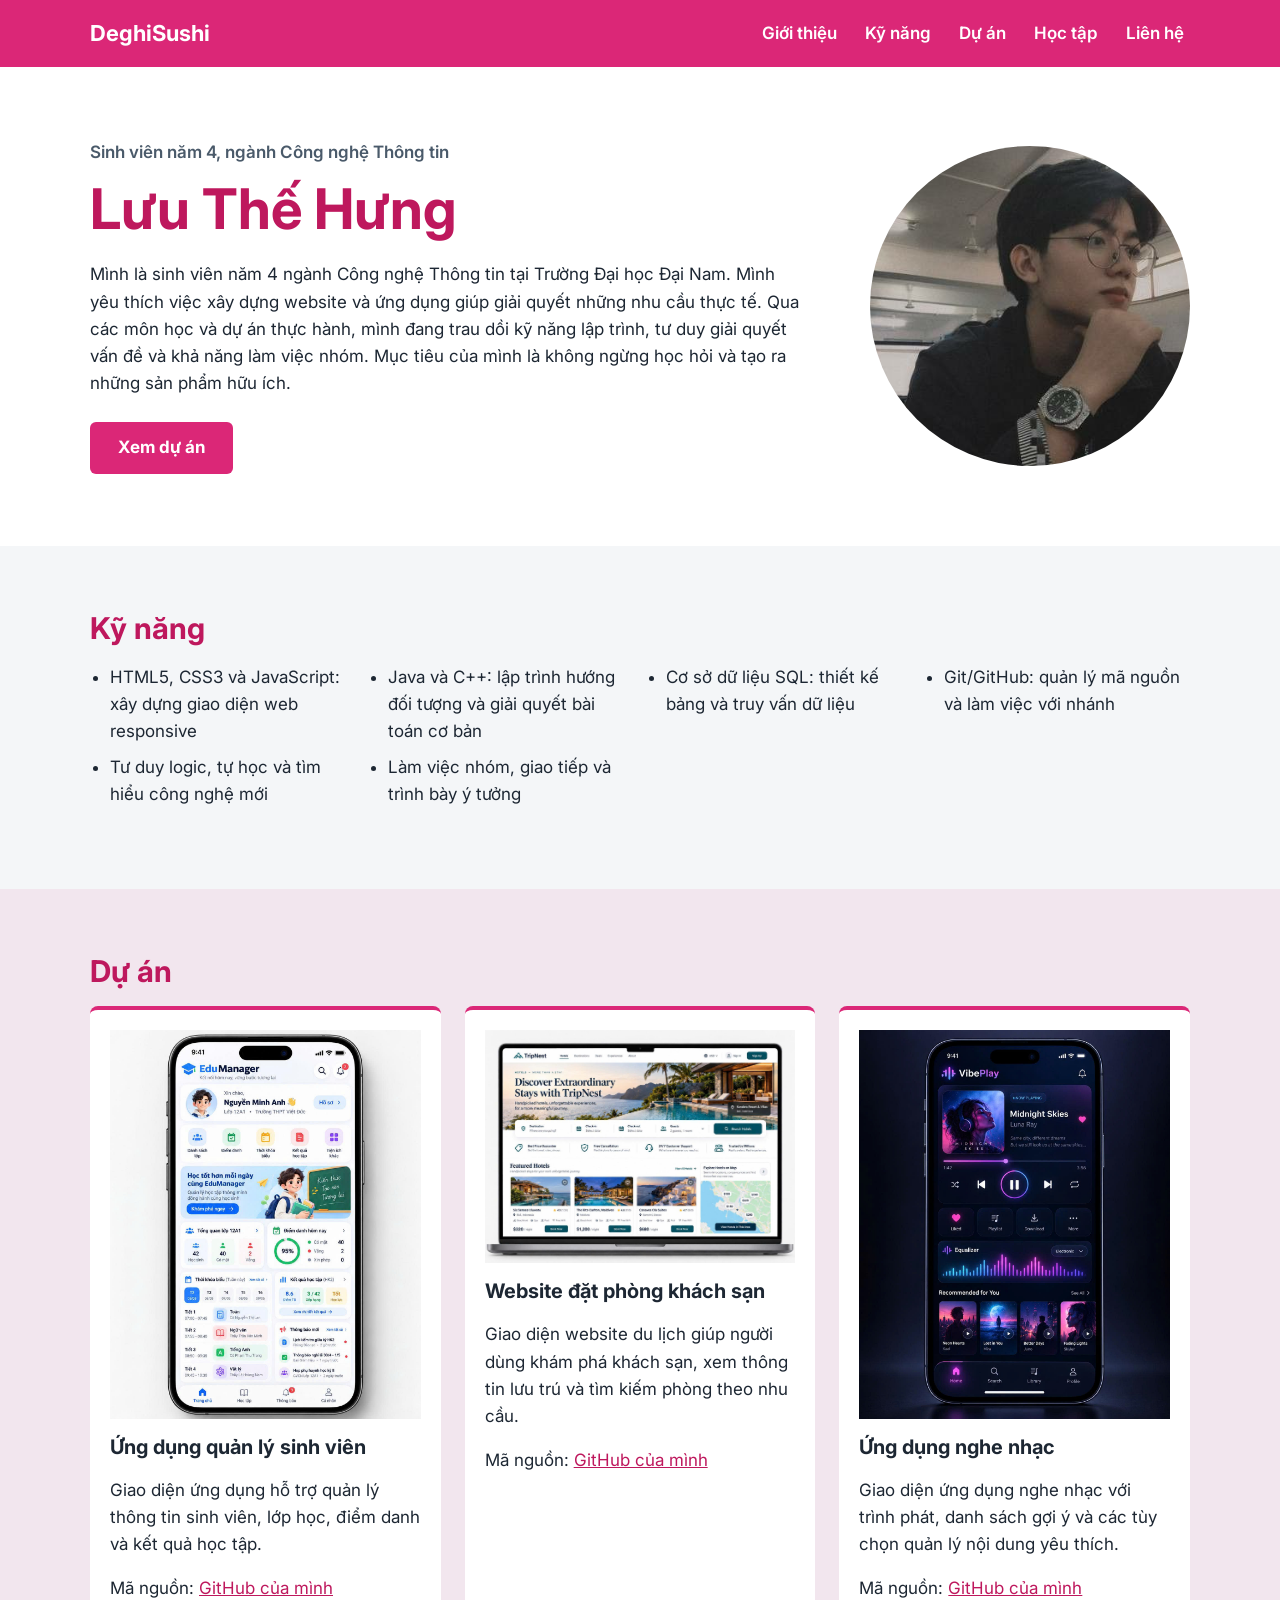
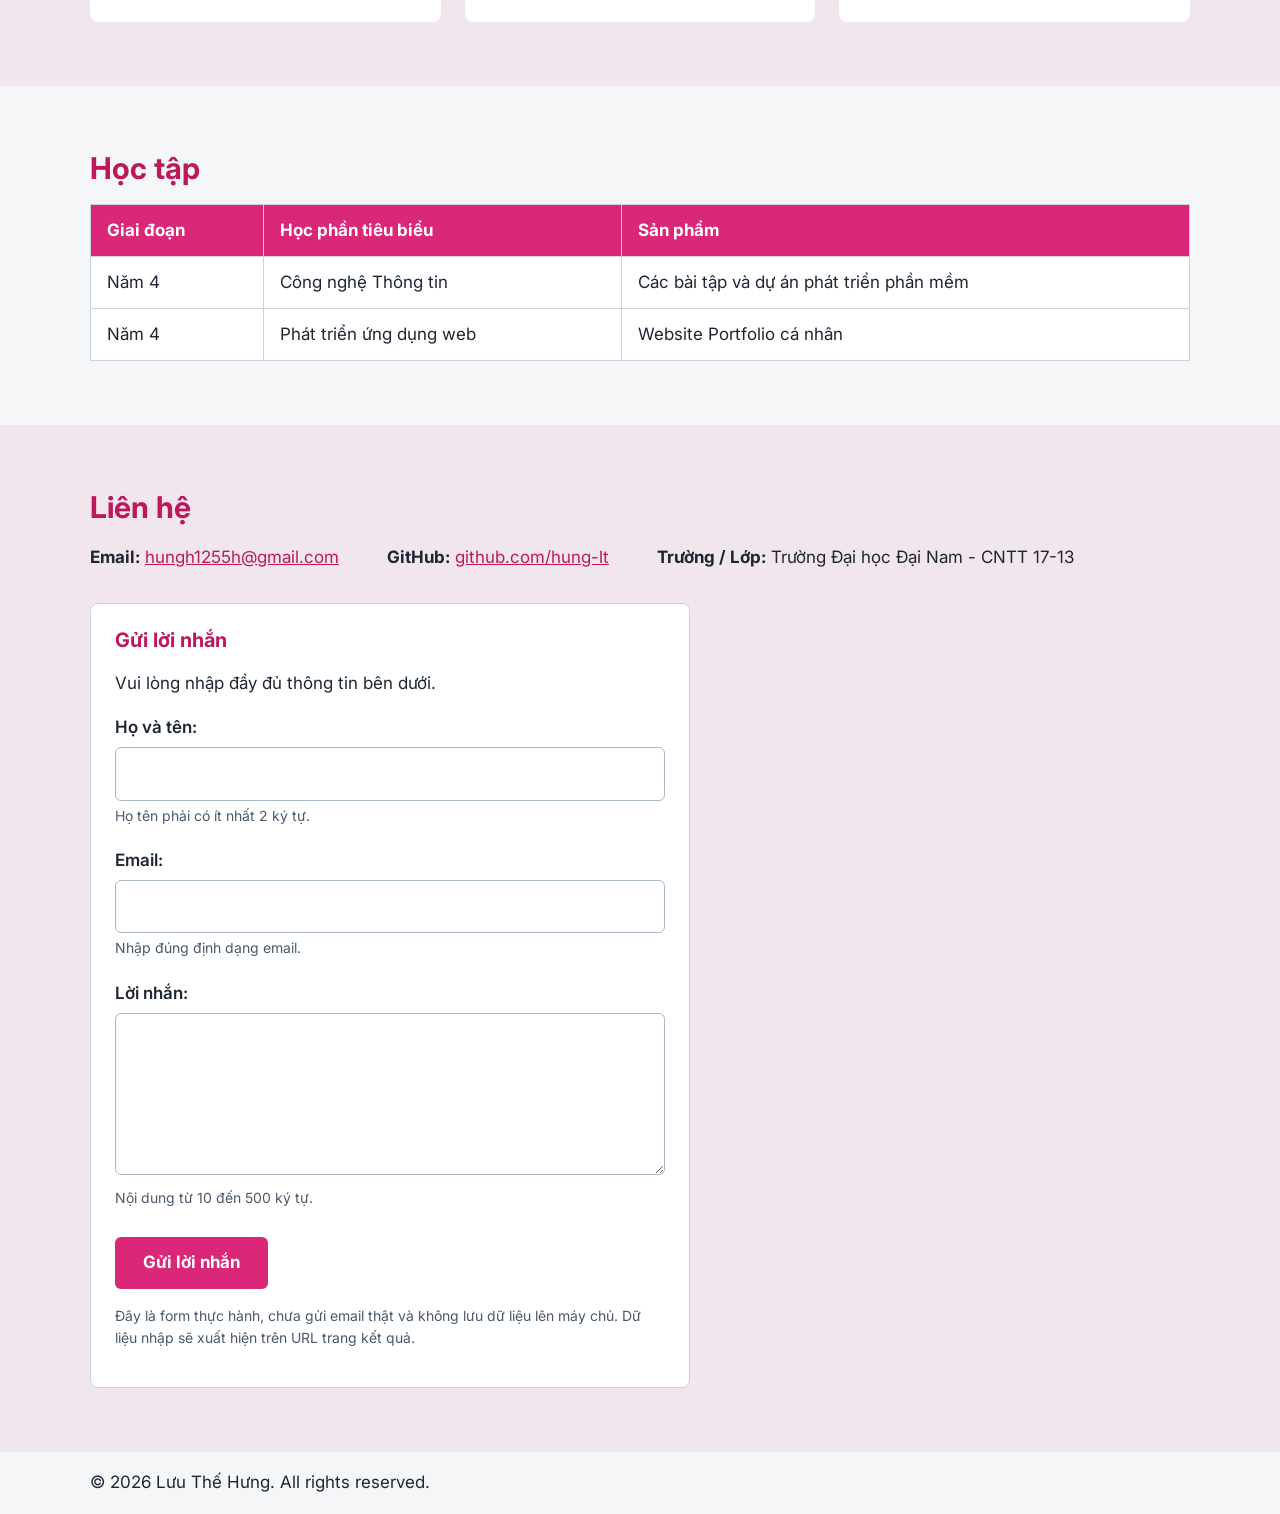
<file: index.html>
<!doctype html>
<html lang="vi">

<head>
  <meta charset="UTF-8" />
  <meta name="viewport" content="width=device-width, initial-scale=1.0" />
  <title>Lưu Thế Hưng - Portfolio</title>
  <link rel="preconnect" href="https://fonts.googleapis.com" />
  <link rel="stylesheet" href="https://fonts.googleapis.com/css2?family=Inter:wght@400;500;600;700&display=swap" />
  <link rel="stylesheet" href="css/style.css" />
</head>

<body>
  <header class="site-header">
    <div class="container">
      <a class="logo" href="#gioi-thieu">DeghiSushi</a>
      <nav aria-label="Menu chính">
        <ul class="menu">
          <li><a href="#gioi-thieu">Giới thiệu</a></li>
          <li><a href="#ky-nang">Kỹ năng</a></li>
          <li><a href="#du-an">Dự án</a></li>
          <li><a href="#hoc-tap">Học tập</a></li>
          <li><a href="#lien-he">Liên hệ</a></li>
        </ul>
      </nav>
    </div>
  </header>

  <main id="noi-dung">
    <section id="gioi-thieu" class="hero">
      <div class="container hero-inner">
        <div class="hero-text">
          <p class="hero-role">
            Sinh viên năm 4, ngành Công nghệ Thông tin
          </p>

          <h1>Lưu Thế Hưng</h1>

          <p>
            Mình là sinh viên năm 4 ngành Công nghệ Thông tin tại Trường Đại học
            Đại Nam. Mình yêu thích việc xây dựng website và ứng dụng giúp giải
            quyết những nhu cầu thực tế. Qua các môn học và dự án thực hành, mình
            đang trau dồi kỹ năng lập trình, tư duy giải quyết vấn đề và khả năng
            làm việc nhóm. Mục tiêu của mình là không ngừng học hỏi và tạo ra
            những sản phẩm hữu ích.
          </p>

          <a class="button" href="#du-an">Xem dự án</a>
        </div>

        <img class="avatar" src="assets/avatar.jpg"
          alt="Ảnh đại diện của Lưu Thế Hưng" />
      </div>
    </section>

    <section id="ky-nang" class="section">
      <div class="container">
        <h2>Kỹ năng</h2>

        <ul class="skills">
          <li>HTML5, CSS3 và JavaScript: xây dựng giao diện web responsive</li>
          <li>Java và C++: lập trình hướng đối tượng và giải quyết bài toán cơ bản</li>
          <li>Cơ sở dữ liệu SQL: thiết kế bảng và truy vấn dữ liệu</li>
          <li>Git/GitHub: quản lý mã nguồn và làm việc với nhánh</li>
          <li>Tư duy logic, tự học và tìm hiểu công nghệ mới</li>
          <li>Làm việc nhóm, giao tiếp và trình bày ý tưởng</li>
        </ul>
      </div>
    </section>

    <section id="du-an" class="section section-alt">
      <div class="container">
        <h2>Dự án</h2>

        <div class="projects">
          <article class="card">
            <img src="assets/QLSV.jpg" alt="Giao diện ứng dụng quản lý sinh viên trên điện thoại" />

            <h3>Ứng dụng quản lý sinh viên</h3>

            <p>
              Giao diện ứng dụng hỗ trợ quản lý thông tin sinh viên, lớp học,
              điểm danh và kết quả học tập.
            </p>

            <span class="pending-link">
              Mã nguồn: <a href="https://github.com/hung-lt" target="_blank" rel="noopener noreferrer">GitHub của mình</a>
            </span>
          </article>

          <article class="card">
            <img src="assets/QLKS.jpg" alt="Giao diện website tìm kiếm và đặt phòng khách sạn" />

            <h3>Website đặt phòng khách sạn</h3>

            <p>
              Giao diện website du lịch giúp người dùng khám phá khách sạn, xem
              thông tin lưu trú và tìm kiếm phòng theo nhu cầu.
            </p>

            <span class="pending-link">
              Mã nguồn: <a href="https://github.com/hung-lt" target="_blank" rel="noopener noreferrer">GitHub của mình</a>
            </span>
          </article>

          <article class="card">
            <img src="assets/NgheNhac.jpg" alt="Giao diện ứng dụng nghe nhạc trên điện thoại" />

            <h3>Ứng dụng nghe nhạc</h3>

            <p>
              Giao diện ứng dụng nghe nhạc với trình phát, danh sách gợi ý và
              các tùy chọn quản lý nội dung yêu thích.
            </p>

            <span class="pending-link">
              Mã nguồn: <a href="https://github.com/hung-lt" target="_blank" rel="noopener noreferrer">GitHub của mình</a>
            </span>
          </article>
        </div>
      </div>
    </section>

    <section id="hoc-tap" class="section">
      <div class="container">
        <h2>Học tập</h2>

        <table class="study">
          <thead>
            <tr>
              <th>Giai đoạn</th>
              <th>Học phần tiêu biểu</th>
              <th>Sản phẩm</th>
            </tr>
          </thead>

          <tbody>
            <tr>
              <td>Năm 4</td>
              <td>Công nghệ Thông tin</td>
              <td>Các bài tập và dự án phát triển phần mềm</td>
            </tr>

            <tr>
              <td>Năm 4</td>
              <td>Phát triển ứng dụng web</td>
              <td>Website Portfolio cá nhân</td>
            </tr>
          </tbody>
        </table>
      </div>
    </section>


    <section id="lien-he" class="section section-alt">
      <div class="container">
        <h2>Liên hệ</h2>

        <ul class="contact">
          <li>
            <strong>Email:</strong>
            <a href="mailto:hungh1255h@gmail.com">
              hungh1255h@gmail.com
            </a>
          </li>

          <li>
            <strong>GitHub:</strong>
            <a href="https://github.com/hung-lt" target="_blank" rel="noopener noreferrer">
              github.com/hung-lt
            </a>
          </li>

          <li>
            <strong>Trường / Lớp:</strong> Trường Đại học Đại Nam - CNTT 17-13
          </li>
        </ul>

        <!-- Form liên hệ - Lab 5 -->
        <form action="ket-qua.html" method="get" class="contact-form">
          <h3>Gửi lời nhắn</h3>
          <p>Vui lòng nhập đầy đủ thông tin bên dưới.</p>

          <div class="form-group">
            <label for="fullname">Họ và tên:</label>
            <input type="text" id="fullname" name="fullname" minlength="2" required aria-describedby="fullname-help" />
            <small id="fullname-help">
              Họ tên phải có ít nhất 2 ký tự.
            </small>
          </div>

          <div class="form-group">
            <label for="email">Email:</label>
            <input type="email" id="email" name="email" required aria-describedby="email-help" />
            <small id="email-help">
              Nhập đúng định dạng email.
            </small>
          </div>

          <div class="form-group">
            <label for="message">Lời nhắn:</label>
            <textarea id="message" name="message" rows="5" minlength="10" maxlength="500" required
              aria-describedby="message-help"></textarea>
            <small id="message-help">
              Nội dung từ 10 đến 500 ký tự.
            </small>
          </div>

          <button type="submit" class="button">
            Gửi lời nhắn
          </button>

          <p class="form-note">
            Đây là form thực hành, chưa gửi email thật
            và không lưu dữ liệu lên máy chủ.
            Dữ liệu nhập sẽ xuất hiện trên URL trang kết quả.
          </p>
        </form>
      </div>
    </section>

  </main>

  <footer class="site-footer">
    <div class="container">
      <p>© 2026 Lưu Thế Hưng. All rights reserved.</p>
    </div>
  </footer>
</body>

</html>
</file>
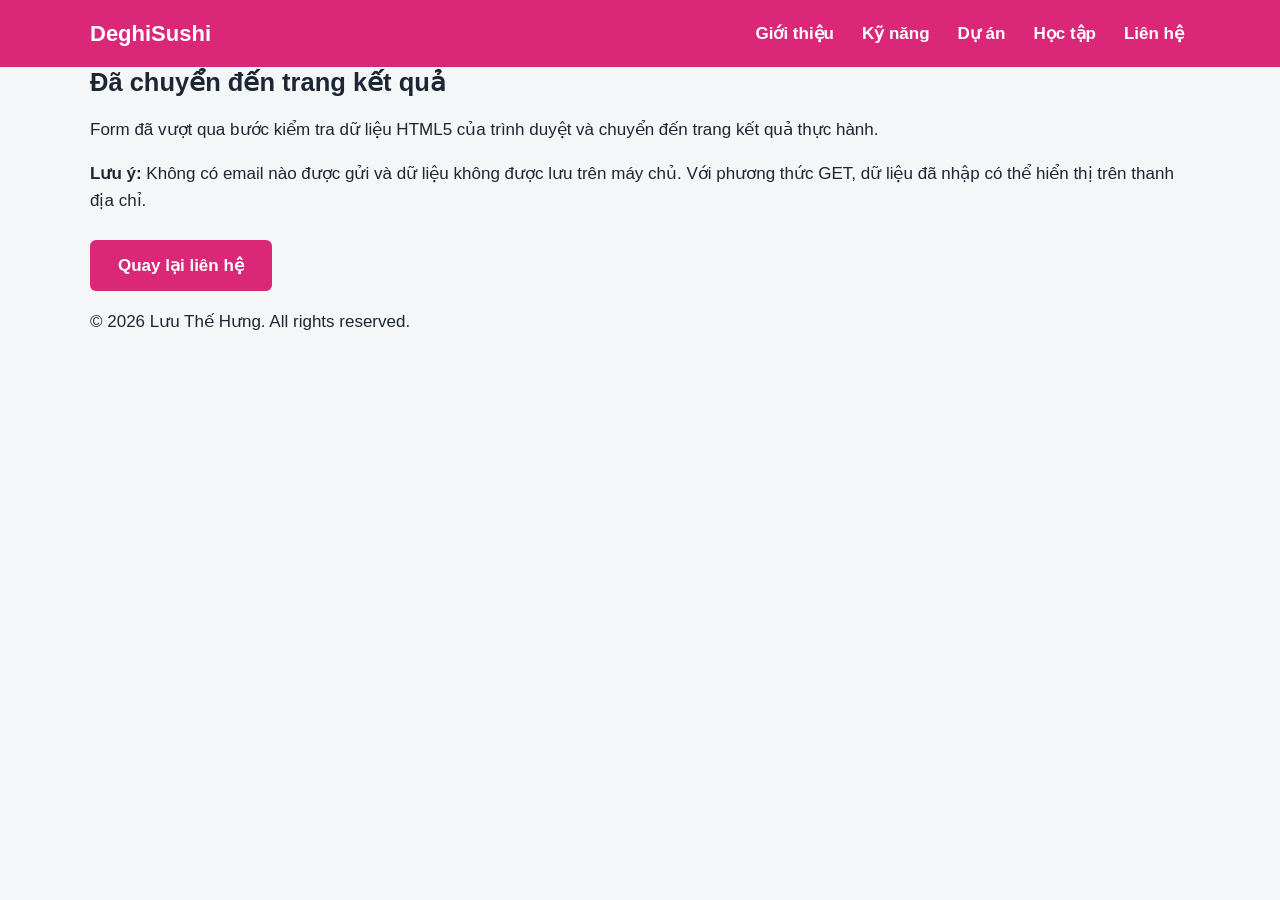
<file: ket-qua.html>
<!doctype html>
<html lang="vi">

<head>
  <meta charset="UTF-8" />
  <meta name="viewport" content="width=device-width, initial-scale=1.0" />
  <title>Kết quả liên hệ - Lưu Thế Hưng</title>
  <link rel="stylesheet" href="css/style.css" />
</head>

<body>
  <header class="site-header">
    <div class="container">
      <a class="logo" href="index.html#gioi-thieu">
        DeghiSushi
      </a>

      <nav aria-label="Menu chính">
        <ul class="menu">
          <li><a href="index.html#gioi-thieu">Giới thiệu</a></li>
          <li><a href="index.html#ky-nang">Kỹ năng</a></li>
          <li><a href="index.html#du-an">Dự án</a></li>
          <li><a href="index.html#hoc-tap">Học tập</a></li>
          <li><a href="index.html#lien-he">Liên hệ</a></li>
        </ul>
      </nav>
    </div>
  </header>

  <main id="noi-dung" class="result-main">
    <div class="container">
      <section class="result-panel" aria-labelledby="result-title">
        <h1 id="result-title">
          Đã chuyển đến trang kết quả
        </h1>

        <p>
          Form đã vượt qua bước kiểm tra dữ liệu HTML5
          của trình duyệt và chuyển đến trang kết quả
          thực hành.
        </p>

        <p>
          <strong>Lưu ý:</strong>
          Không có email nào được gửi và dữ liệu không
          được lưu trên máy chủ. Với phương thức GET,
          dữ liệu đã nhập có thể hiển thị trên thanh địa chỉ.
        </p>

        <a class="button" href="index.html#lien-he">
          Quay lại liên hệ
        </a>
      </section>
    </div>
  </main>

  <footer class="site-footer">
    <div class="container">
      <p>© 2026 Lưu Thế Hưng. All rights reserved.</p>
    </div>
  </footer>
</body>

</html>
</file>
<file: css/style.css>
﻿
/* PORTFOLIO V5 - TRAN VIET ANH
   Nang cap tu CSS cu theo yeu cau Lab 5
*/
:root {
  --accent: #db2777;
  --accent-dark: #be185d;
}

*,
*::before,
*::after {
  box-sizing: border-box;
}

html {
  scroll-behavior: smooth;
}

body {
  width: 100%;
  min-width: 0;
  margin: 0;
  font-family: "Inter", "Segoe UI", Arial, sans-serif;
  font-size: 1.0625rem;
  line-height: 1.6;
  color: #1d2733;
  background: #f4f6f8;
}

h1,
h2,
h3 {
  line-height: 1.25;
  margin: 0 0 1rem;
}

h2 {
  font-size: 1.875rem;
  color: var(--accent-dark);
}

a {
  color: var(--accent-dark);
}

a:focus-visible,
button:focus-visible,
input:focus-visible,
textarea:focus-visible {
  outline: 0.1875rem solid var(--accent);
  outline-offset: 0.1875rem;
}

.container {
  width: 100%;
  max-width: 1148px;
  margin: 0 auto;
  padding: 0 1.5rem;
}

.section {
  padding: 4rem 0;
}

.section-alt {
  background: rgba(219, 39, 119, 0.08);
}

.site-header {
  background: var(--accent);
  padding: 1rem 0;
}

.site-header .container {
  display: flex;
  justify-content: space-between;
  align-items: center;
  flex-wrap: wrap;
  gap: 1rem;
}

.logo {
  color: #ffffff;
  font-size: 1.375rem;
  font-weight: 700;
  text-decoration: none;
}

.menu {
  display: flex;
  gap: 0 1rem;
  list-style: none;
  flex-wrap: wrap;
  margin: 0;
  padding: 0;
  white-space: nowrap;
}

.menu a {
  display: inline-block;
  color: #ffffff;
  text-decoration: none;
  font-weight: 600;
  padding: 0.25rem 0.375rem;
  border-radius: 0.25rem;
  transition: background-color 180ms ease;
}

.menu a:hover {
  background-color: var(--accent-dark);
  text-decoration: underline;
}

.hero {
  background: #ffffff;
  padding: 4.5rem 0;
}

.hero-inner {
  display: flex;
  align-items: center;
  gap: 4rem;
  flex-wrap: wrap;
}

.hero-text {
  flex: 1;
  min-width: 0;
}

.hero-role {
  color: #4a5a6a;
  font-weight: 600;
  margin: 0 0 0.5rem;
}

.hero h1 {
  font-size: 3.5rem;
  color: var(--accent-dark);
}

.button {
  display: inline-block;
  margin-top: 0.5rem;
  padding: 0.75rem 1.75rem;
  background: var(--accent);
  color: #ffffff;
  font: inherit;
  font-weight: 700;
  text-decoration: none;
  border: none;
  border-radius: 0.375rem;
  cursor: pointer;
  transition: background-color 180ms ease,
              transform 180ms ease;
}

.button:hover {
  background: var(--accent-dark);
  color: #ffffff;
}

.button:active {
  transform: translateY(0.0625rem);
}

.img {
  max-width: 100%;
  height: auto;
}

.avatar {
  width: 20rem;
  height: 20rem;
  max-width: 100%;
  border-radius: 50%;
  object-fit: cover;
}

.skills {
  display: grid;
  grid-template-columns: repeat(auto-fit, minmax(13.75rem, 1fr));
  gap: 0.5rem 2rem;
  padding-left: 1.25rem;
}

.projects {
  display: grid;
  grid-template-columns: repeat(auto-fit, minmax(15.625rem, 1fr));
  gap: 1.5rem;
}

.card {
  background: #ffffff;
  padding: 1.25rem;
  border-radius: 0.5rem;
  border-top: 0.25rem solid var(--accent);
  transition: transform 180ms ease,
              box-shadow 180ms ease;
}

.card:hover,
.card:focus-within {
  transform: translateY(-0.25rem);
  box-shadow: 0 0.375rem 1rem rgba(0, 0, 0, 0.12);
}

.card a {
  overflow-wrap: anywhere;
}

.card img {
  width: 100%;
  max-width: 100%;
  height: auto;
  display: block;
  margin-bottom: 1rem;
}

.card h3 {
  font-size: 1.25rem;
}

.study {
  width: 100%;
  border-collapse: collapse;
  background: #ffffff;
}

.study th,
.study td {
  padding: 0.75rem 1rem;
  border: 0.0625rem solid #c9d4de;
  text-align: left;
}

.study th {
  background: var(--accent);
  color: #ffffff;
}

.contact {
  display: flex;
  gap: 3rem;
  list-style: none;
  padding: 0;
  flex-wrap: wrap;
}

.contact-form {
  max-width: 37.5rem;
  margin-top: 2rem;
  padding: 1.5rem;
  background: #ffffff;
  border: 0.0625rem solid #c9d4de;
  border-radius: 0.5rem;
}

.contact-form h3 {
  color: var(--accent-dark);
}

.form-group {
  margin-bottom: 1.25rem;
}

.form-group label {
  display: block;
  margin-bottom: 0.375rem;
  font-weight: 600;
}

.form-group input,
.form-group textarea {
  width: 100%;
  min-width: 0;
  box-sizing: border-box;
  padding: 0.75rem;
  border: 0.0625rem solid #a9b9c7;
  border-radius: 0.375rem;
  font: inherit;
  background: #ffffff;
  color: #1d2733;
}

.form-group textarea {
  resize: vertical;
}

.form-group input:focus-visible,
.form-group textarea:focus-visible {
  border-color: var(--accent);
  outline: 0.1875rem solid var(--accent);
  outline-offset: 0.1875rem;
}

.form-group input:focus:invalid:not(:placeholder-shown),
.form-group textarea:focus:invalid:not(:placeholder-shown) {
  border-color: #b34343;
}

.form-group small {
  display: block;
  margin-top: 0.25rem;
  color: #4a5a6a;
  font-size: 0.875rem;
}

.form-note {
  margin-top: 1rem;
  font-size: 0.875rem;
  color: #4a5a6a;
}

.site-footer .container {
  display: flex;
  justify-content: space-between;
  align-items: center;
  flex-wrap: wrap;
  gap: 1rem;
}

@media (max-width: 768px) {
  .section {
    padding: 3rem 0;
  }

  .hero {
    padding: 3.5rem 0;
  }

  .hero-inner {
    gap: 2.5rem;
  }

  .hero h1 {
    font-size: 2.75rem;
  }

  .avatar {
    width: 16.25rem;
    height: 16.25rem;
  }

  .menu {
    gap: 1.25rem;
  }

  .study th,
  .study td {
    padding: 0.625rem 0.75rem;
  }
}

@media (max-width: 480px) {
  body {
    font-size: 1rem;
  }

  .container {
    padding: 0 1rem;
  }

  .site-header .container {
    flex-direction: column;
    align-items: flex-start;
  }

  .menu {
    flex-wrap: wrap;
    gap: 0.75rem 1.25rem;
    white-space: normal;
  }

  .hero-inner {
    flex-direction: column;
    align-items: center;
    text-align: center;
    gap: 2rem;
  }

  .hero h1 {
    font-size: 2.25rem;
  }

  .avatar {
    width: 13.75rem;
    height: 13.75rem;
  }

  .button {
    padding: 0.625rem 1.375rem;
  }

  .section {
    padding: 2.5rem 0;
  }

  h2 {
    font-size: 1.625rem;
  }

  .contact {
    flex-direction: column;
    gap: 0.75rem;
  }

  .contact-form {
    padding: 1rem;
  }
}
</file>
